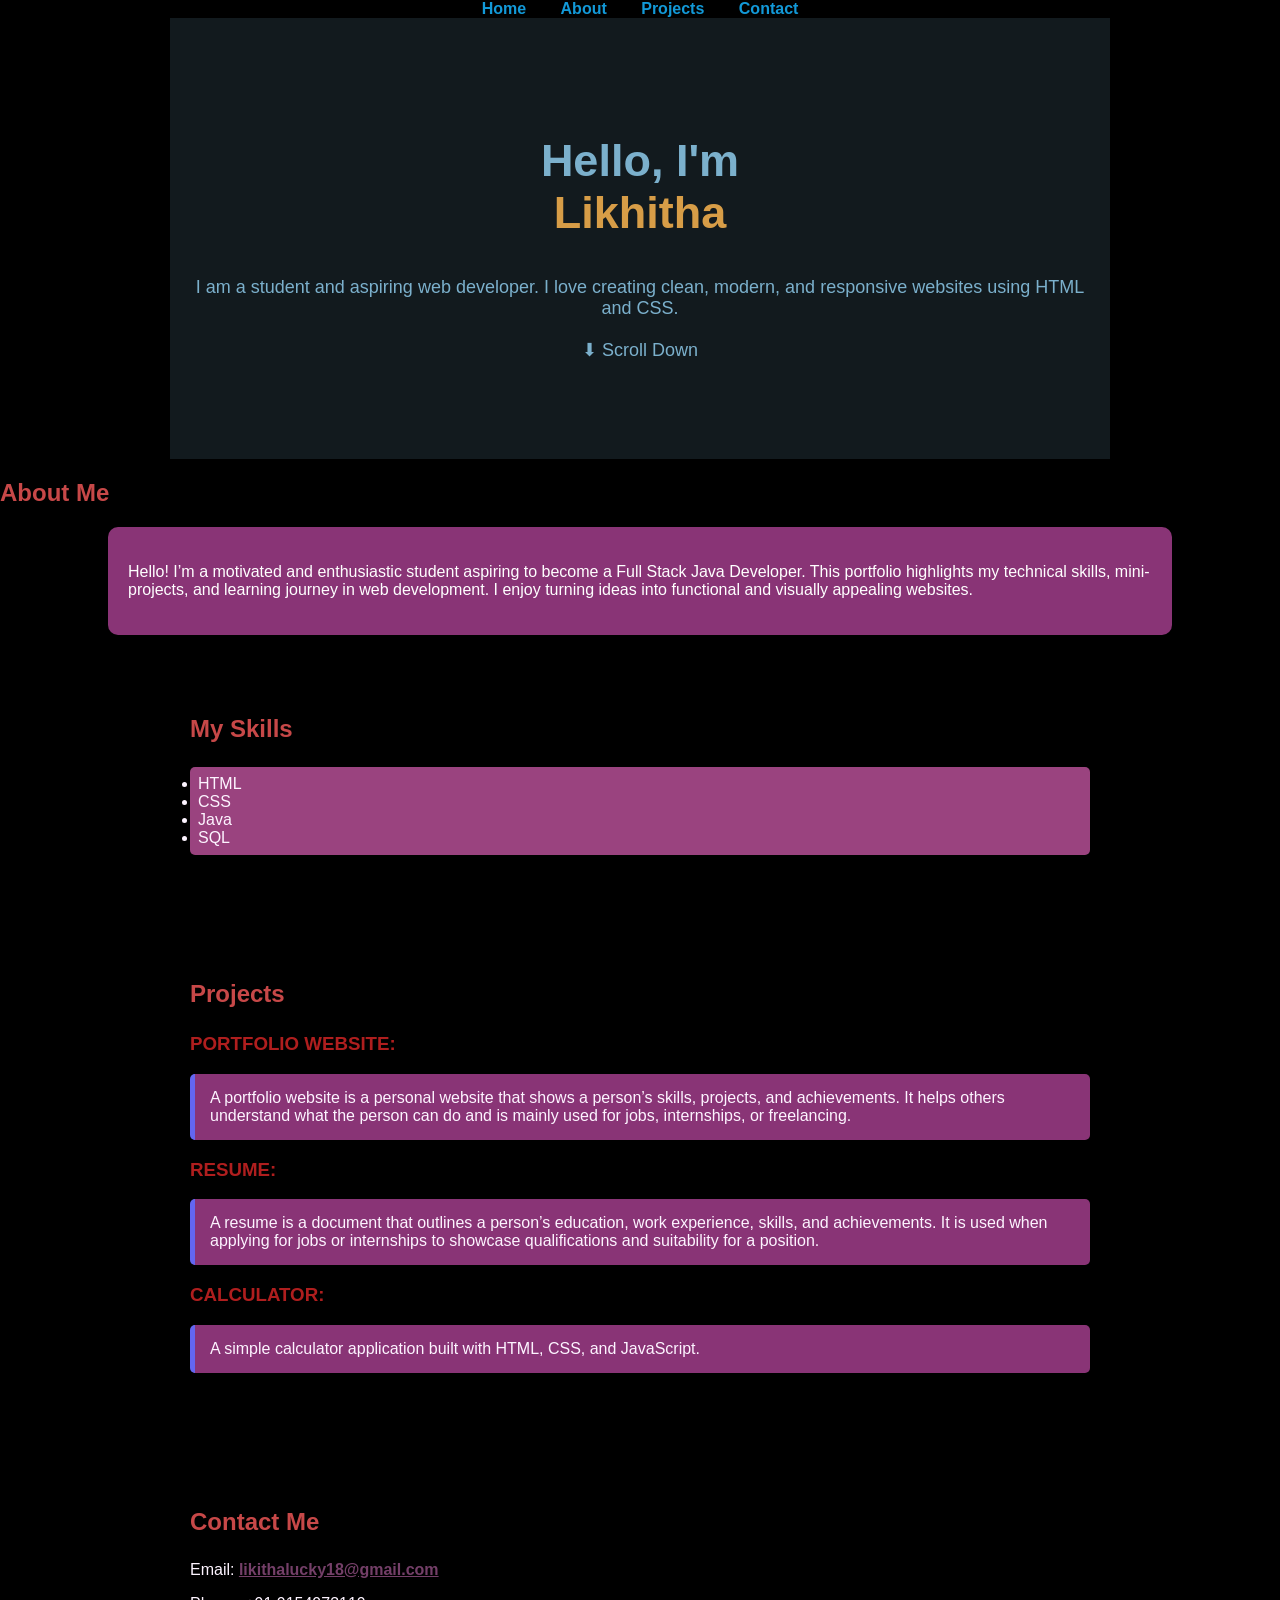
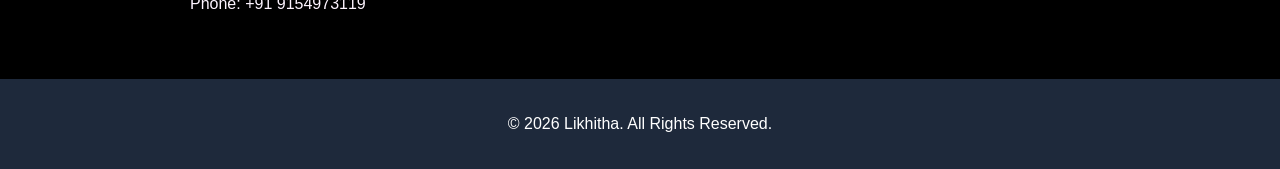
<file: index.html>
<!DOCTYPE html>
<html lang="en">
<head>
    <meta charset="UTF-8">
    <meta name="viewport" content="width=device-width, initial-scale=1.0">
    <title>Portfolio - LIKHITHA</title>
    <link rel="stylesheet" href="style.css">
</head>
<body>

<!-- Navbar -->
<nav>
    <a href="#home">Home</a>
    <a href="#about">About</a>
    <a href="#projects">Projects</a>
    <a href="#contact">Contact</a>
</nav>

<!-- Hero Section -->
<section id="home" class="hero">
    <h1>Hello, I'm <br><span>Likhitha</span></h1>
    <p>
        I am a student and aspiring web developer. I love creating clean,
        modern, and responsive websites using HTML and CSS.
    </p>
    <p class="scroll">⬇ Scroll Down</p>
</section>

<!-- About -->
    <h2 class="about-title">About Me</h2>
    <div class="about-box">
    <p>
        Hello! I’m a motivated and enthusiastic student aspiring to become a Full Stack Java Developer.
        This portfolio highlights my technical skills, mini-projects, and learning journey in web development.
        I enjoy turning ideas into functional and visually appealing websites.
    </p>
</div>
<!-- Skills -->
<section>
    <h2>My Skills</h2>
    <ul>
        <li>HTML</li>
        <li>CSS</li>
        <li>Java</li>
        <li>SQL</li>
    </ul>
</section>

<!-- Projects -->
<section id="projects">
    <h2>Projects</h2>

    <h3>PORTFOLIO WEBSITE:</h3>
    <p>
        A portfolio website is a personal website that shows a person’s skills,
        projects, and achievements. It helps others understand what the person
        can do and is mainly used for jobs, internships, or freelancing.
    </p>

    <h3>RESUME:</h3>
    <p>
        A resume is a document that outlines a person’s education, work experience,
        skills, and achievements. It is used when applying for jobs or internships
        to showcase qualifications and suitability for a position.
    </p>

    <h3>CALCULATOR:</h3>
    <p>
        A simple calculator application built with HTML, CSS, and JavaScript.
    </p>
</section>

<!-- Contact -->
<section id="contact">
    <h2>Contact Me</h2>
    <p>Email: <a href="mailto:likithalucky18@gmail.com">likithalucky18@gmail.com</a></p>
    <p>Phone: +91 9154973119</p>
</section>

<!-- Footer -->
<footer>
    <p>© 2026 Likhitha. All Rights Reserved.</p>
</footer>

</body>
</html>
</file>
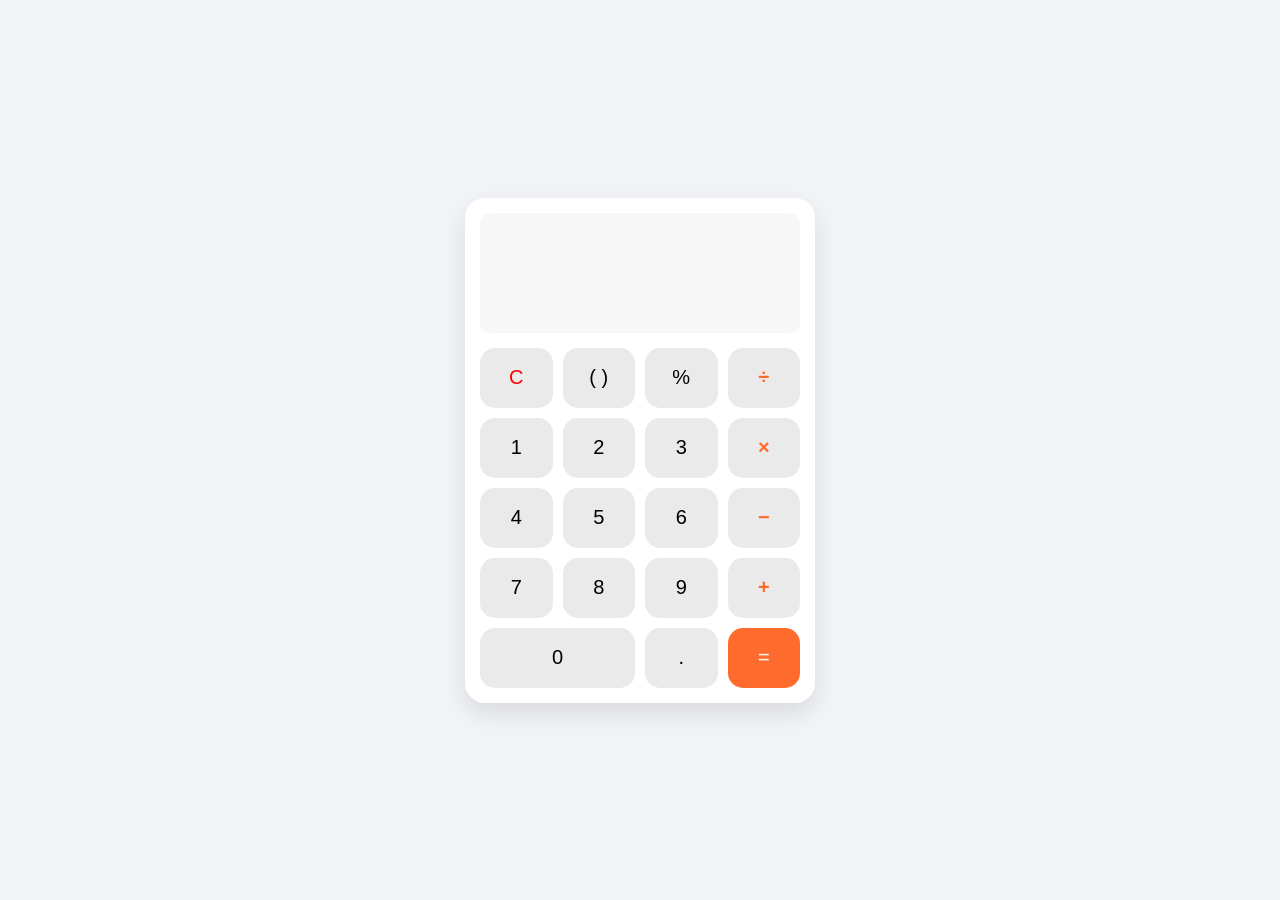
<file: cal.html>
<!DOCTYPE html>
<html lang="en">
<head>
  <meta charset="UTF-8">
  <title>Calculator UI</title>
  <link rel="stylesheet" href="cal.css">
</head>
<body>

<div class="calculator">
  
  <!-- Display -->
  <div class="display">
  </div>

  <!-- Buttons -->
  <div class="buttons">
    <button class="clear">C</button>
    <button>( )</button>
    <button>%</button>
    <button class="operator">÷</button>

    <button>1</button>
    <button>2</button>
    <button>3</button>
    <button class="operator">×</button>

    <button>4</button>
    <button>5</button>
    <button>6</button>
    <button class="operator">−</button>

    <button>7</button>
    <button>8</button>
    <button>9</button>
    <button class="operator">+</button>

    <button class="zero">0</button>
    <button>.</button>
    <button class="equal">=</button>
  </div>

</div>

</body>
</html>
</file>
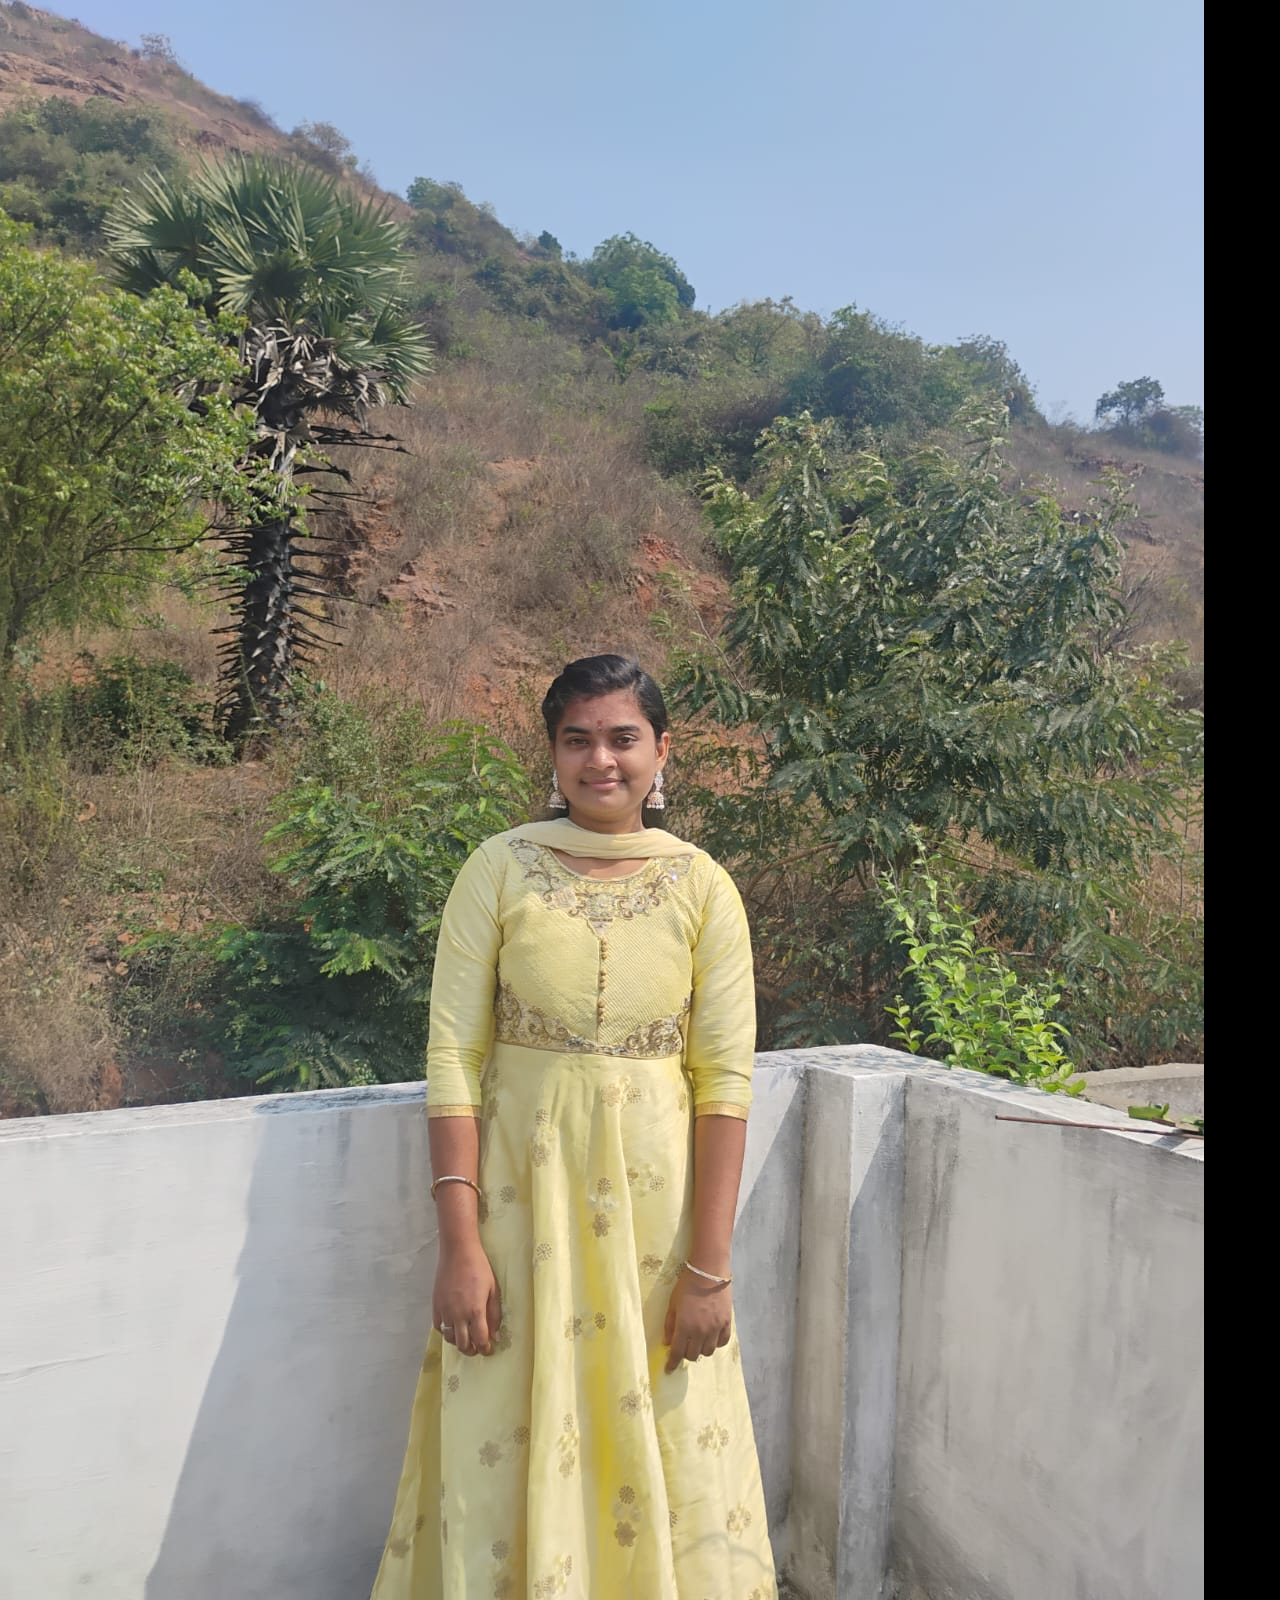
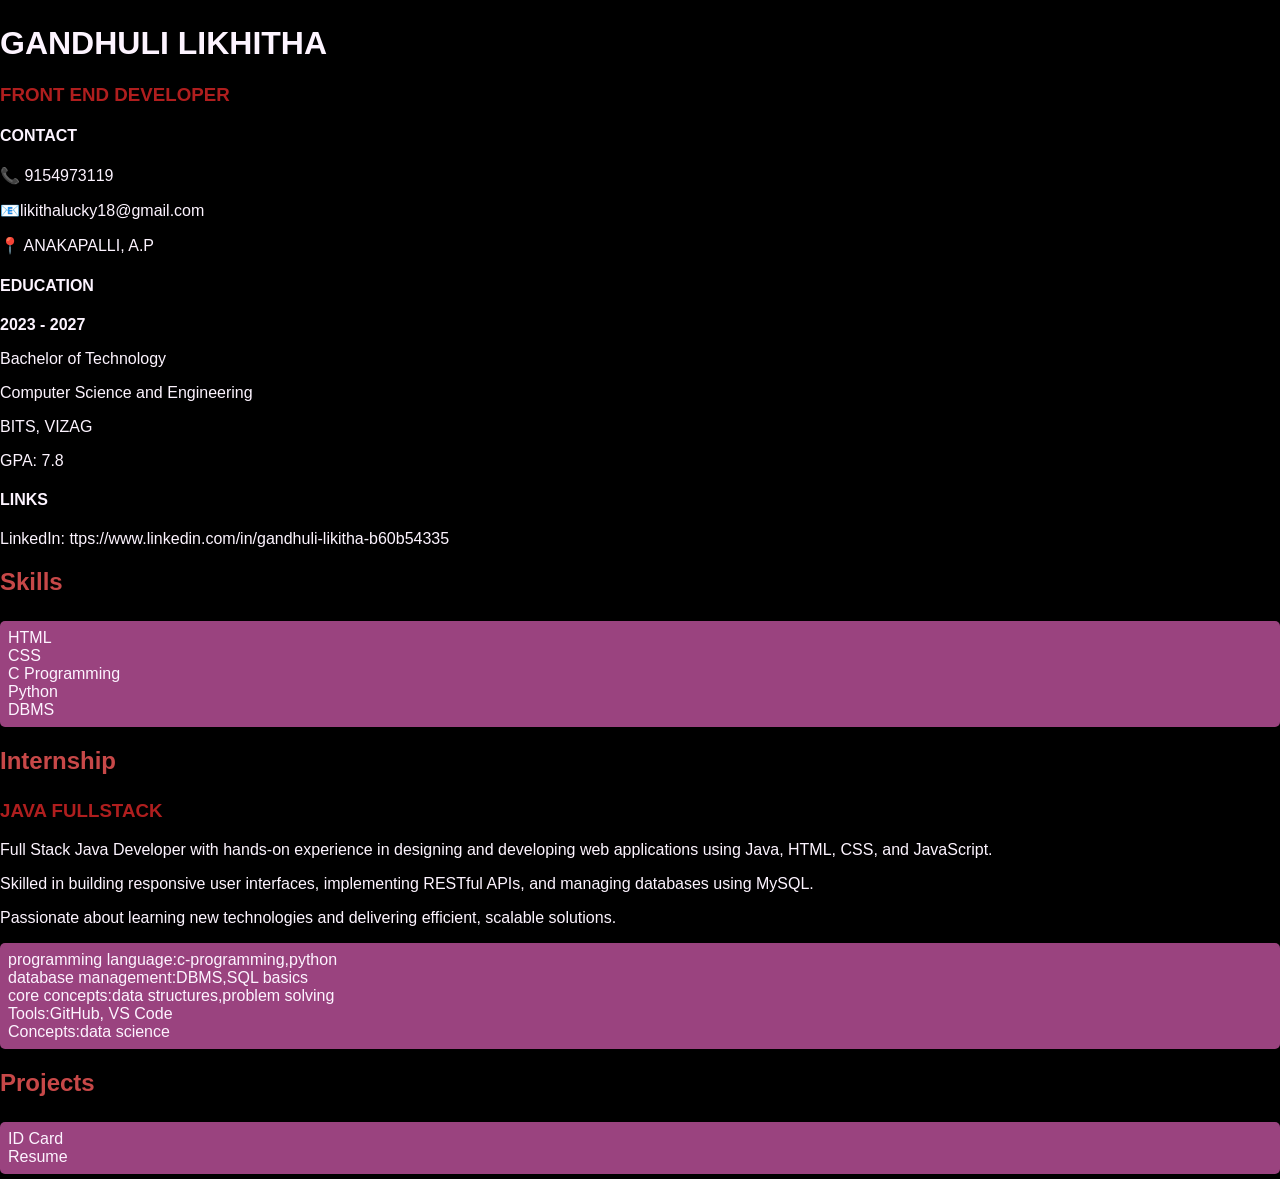
<file: resumee.html>
<!DOCTYPE html>
<html lang="en">
<head>
    <meta charset="UTF-8">
    <title>Resume</title>
    <link rel="stylesheet" href="style.css">
</head>

<body>
    <div class="resume">

        <div class="left">
            <img src="likki.jpg.jpeg" class="circle-image">

            <h1>GANDHULI LIKHITHA</h1>
            <h3>FRONT END DEVELOPER</h3>

            <div class="section">
                <h4>CONTACT</h4>
                <p>📞 9154973119</p>
                <p>📧likithalucky18@gmail.com</p>
                <p>📍 ANAKAPALLI, A.P</p>
            </div>

            <div class="section">
                <h4>EDUCATION</h4>
                <p><b>2023 - 2027</b></p>
                <p>Bachelor of Technology</p>
                <p>Computer Science and Engineering</p>
                <p>BITS, VIZAG</p>
                <p>GPA: 7.8</p>
            </div>

            <div class="section">
                <h4>LINKS</h4>
                <p>LinkedIn: ttps://www.linkedin.com/in/gandhuli-likitha-b60b54335</p>
            </div>
        </div>

        <div class="right">
            <div class="block">
                <h2>Skills</h2>
                <ul class="skills">
                    <li>HTML</li>
                    <li>CSS</li>
                    <li>C Programming</li>
                    <li>Python</li>
                    <li>DBMS</li>
                </ul>
            </div>

            <div class="block">
                <h2>Internship</h2>
                <h3>JAVA FULLSTACK</h3>

                <p>
                    Full Stack Java Developer with hands-on experience in designing and developing web applications using Java, HTML, CSS, and JavaScript.
                </p>
                <p>
                    Skilled in building responsive user interfaces, implementing RESTful APIs, and managing databases using MySQL.
                </p>
                <p>
                    Passionate about learning new technologies and delivering efficient, scalable solutions.
                </p>

                <ul>
                    <li>programming language:c-programming,python</li>
                    <li>database management:DBMS,SQL basics</li>
                    <li>core concepts:data structures,problem solving</li>
                    <li>Tools:GitHub, VS Code</li>
                    <li>Concepts:data science</li>
                </ul>
            </div>

            <div class="block">
                <h2>Projects</h2>
                <ul class="projects">
                    <li>ID Card</li>
                    <li>Resume</li>
                </ul>
            </div>
        </div>

    </div>
</body>
</html>
</file>
<file: style.css>
body {
    font-family: poppins,sans-serif;
    margin: 0;
    padding: 0;
    background: #000000;
    color: #fdf4ff;;
}

/* Navbar */
nav {
    background:#ad1b7f
    padding: 15px;
    text-align: center;
}

nav a {
    margin: 0 15px;
    text-decoration: none;
    color: #1299d8;
    font-weight:bold;
}
nav a:hover  {
    color :#8f56da;
} 

/* Sections */
section {
    padding: 50px;
    max-width: 900px;
    margin: auto;
}

/* Hero Section*/
.hero{
    background-color: #121a1e;
    color:rgb(123, 176, 204);
    text-align:center;
    padding:80px 20px;    
}
.hero h1 {
    font-size: 45px;
}

.hero span {
    color: #d79d47;
}

.hero p {
    font-size: 18px;
    margin top: 20px;
}

.scroll {
    margin-top: 20px;
    font-size: 16px;
}

/* Headings */
h2 {
    color:#c74848;
    border-bottom:3px soild #38bdf8
    display:inline-block;
    padding-bottom: 5px;
}

h3 {
    color:#af1e1e;
}
    
/* List */
ul {
    background:#9a437f;
    padding: 8px;
    margin:5px 0;
    border-radius:5px;
}
/* Projects */
#projects p {
    background: #893476;
    padding: 15px;
    border-left: 5px solid #6366f1;
    margin-bottom: 15px;
    border-radius: 5px;
}

/* Contact */
#contact a {
    color: #743f68;
    font-weight: bold;
}

/* Footer */
footer {
    text-align: center;
    padding: 20px;
    background: #1e293b;
    color: white;
}
/* ===== ABOUT SECTION ===== */
.about{
    text-align:center;
}
.about-title{
     color:#c74848;
     margin-bottom: 15px;
}
.about-box{
    background: #893476;
    padding: 20px;
    border-radius: 10px;
    color: white;
    width:80%;
    margin:10px auto;
}

#about h2 {
    color: ff4da6;
}

#about p {
    color: #fdf4ff;
}

#about:hover {
    box-shadow: 0 0 20px #f472b6;
    transition: 0.3s;
}


/* ===== SKILLS SECTION ===== */
#skills {
    background:  #f472b6, #e879f9);
    padding: 30px;
    border-radius: 15px;
    color: white;
}

#skills li {
    background: rgba(255,255,255,0.2);
    padding: 8px;
    margin: 5px 0;
    border-radius: 5px;
}

#skills li:hover {
    background: #fdf4ff;
    color: #e879f9;
}
</file>
<file: cal.css>
body {
  margin: 0;
  background: #f2f3f7;
  font-family: Arial, sans-serif;
  display: flex;
  justify-content: center;
  align-items: center;
  height: 100vh;
}

/* Calculator box */
.calculator {
  width: 320px;
  background: #ffffff;
  border-radius: 20px;
  padding: 15px;
  box-shadow: 0 10px 25px rgba(0,0,0,0.1);
}

/* Display */
.display {
  height: 100px;
  font-size: 28px;
  display: flex;
  align-items: flex-end;
  justify-content: flex-end;
  padding: 10px;
  border-radius: 10px;
  background: #f7f7f7;
  color: #333;
}

/* Buttons */
.buttons {
  display: grid;
  grid-template-columns: repeat(4, 1fr);
  gap: 10px;
  margin-top: 15px;
}

button {
  height: 60px;
  border: none;
  border-radius: 15px;
  font-size: 20px;
  cursor: pointer;
  background: #eaeaea;
}

/* Colors like mobile */
.operator {
  color: #ff6b2c;
  font-weight: bold;
}

.equal {
  background: #ff6b2c;
  color: white;
}

.clear {
  color: red;
}

.zero {
  grid-column: span 2;
}
</file>
